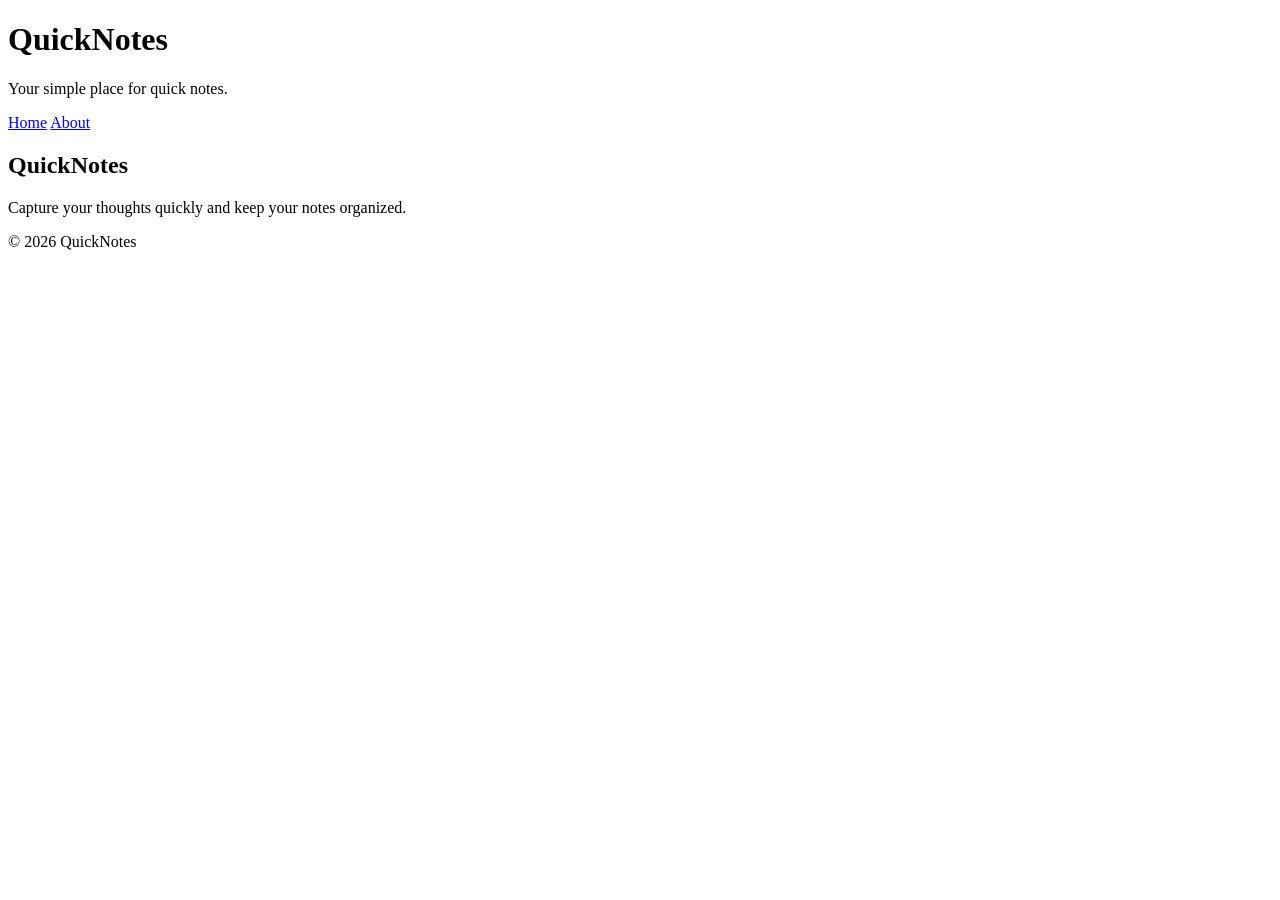
<file: day1/index.html>
<!doctype html>
<html lang="en">
  <head>
    <meta charset="UTF-8" />
    <meta name="viewport" content="width=device-width, initial-scale=1.0" />
    <title>QuickNotes</title>
  </head>
  <body>
    <header>
      <h1>QuickNotes</h1>
      <p>Your simple place for quick notes.</p>
      <nav>
        <a href="index.html">Home</a>
        <a href="about.html">About</a>
      </nav>
    </header>
    <main>
      <h2>QuickNotes</h2>
      <p>Capture your thoughts quickly and keep your notes organized.</p>
    </main>

    <footer>
      <p>&copy; 2026 QuickNotes</p>
    </footer>
  </body>
</html>
</file>
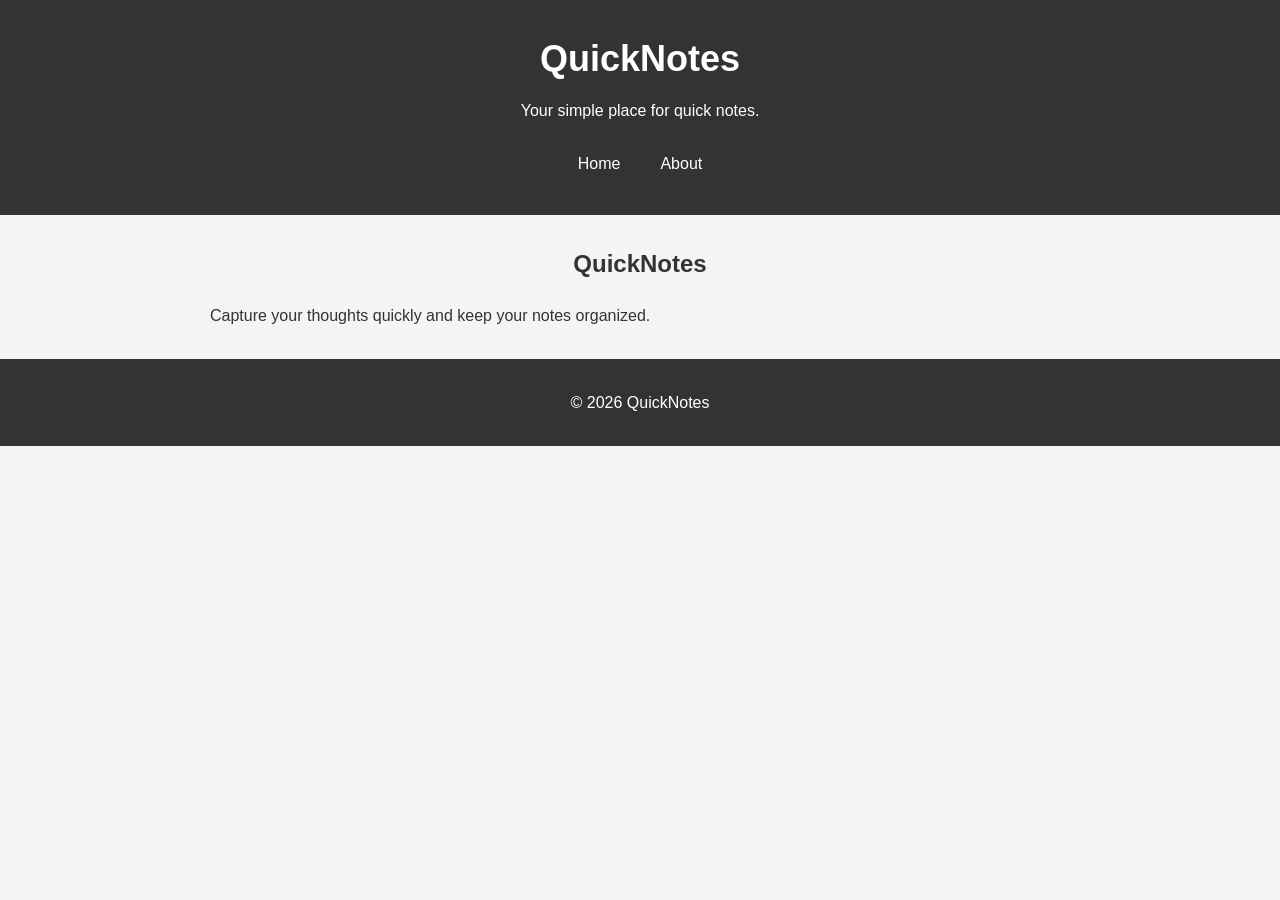
<file: day2/index.html>
<!doctype html>
<html lang="en">
  <head>
    <meta charset="UTF-8" />
    <meta name="viewport" content="width=device-width, initial-scale=1.0" />
    <title>QuickNotes</title>
    <link rel="stylesheet" href="style.css" />
  </head>
  <body>
    <header>
      <h1>QuickNotes</h1>
      <p>Your simple place for quick notes.</p>
      <nav>
        <a href="index.html">Home</a>
        <a href="about.html">About</a>
      </nav>
    </header>
    <main>
      <h2>QuickNotes</h2>
      <p>Capture your thoughts quickly and keep your notes organized.</p>
    </main>

    <footer>
      <p>&copy; 2026 QuickNotes</p>
    </footer>
  </body>
</html>
</file>
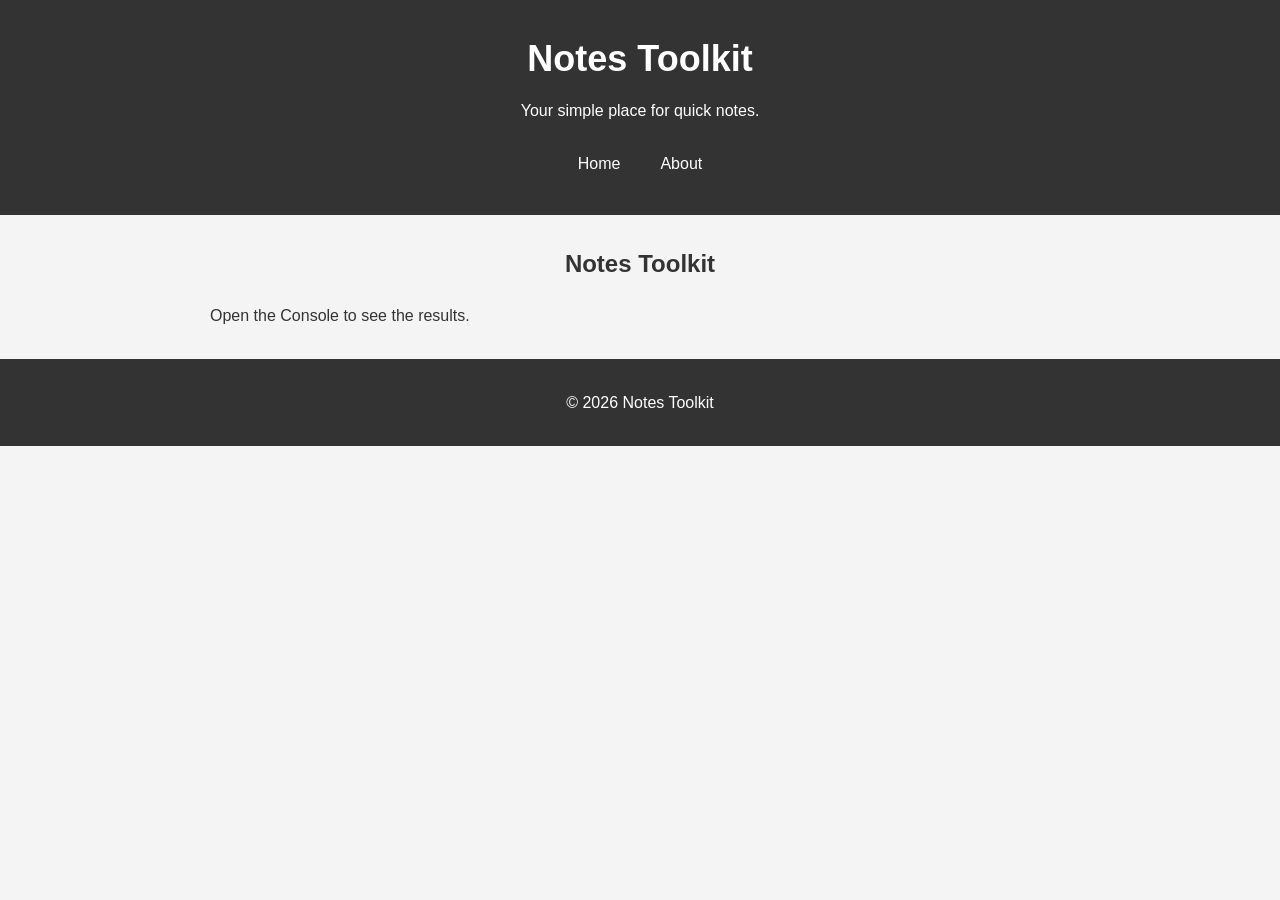
<file: day3/index.html>
<!doctype html>
<html lang="en">
  <head>
    <meta charset="UTF-8" />
    <meta name="viewport" content="width=device-width, initial-scale=1.0" />
    <title>Notes Toolkit</title>
    <link rel="stylesheet" href="style.css" />
    <script src="script.js" defer></script>
  </head>
  <body>
    <header>
      <h1>Notes Toolkit</h1>
      <p>Your simple place for quick notes.</p>

      <nav>
        <a href="index.html">Home</a>
        <a href="about.html">About</a>
      </nav>
    </header>

    <main>
      <h2>Notes Toolkit</h2>
      <p>Open the Console to see the results.</p>
    </main>

    <footer>
      <p>&copy; 2026 Notes Toolkit</p>
    </footer>
  </body>
</html>
</file>
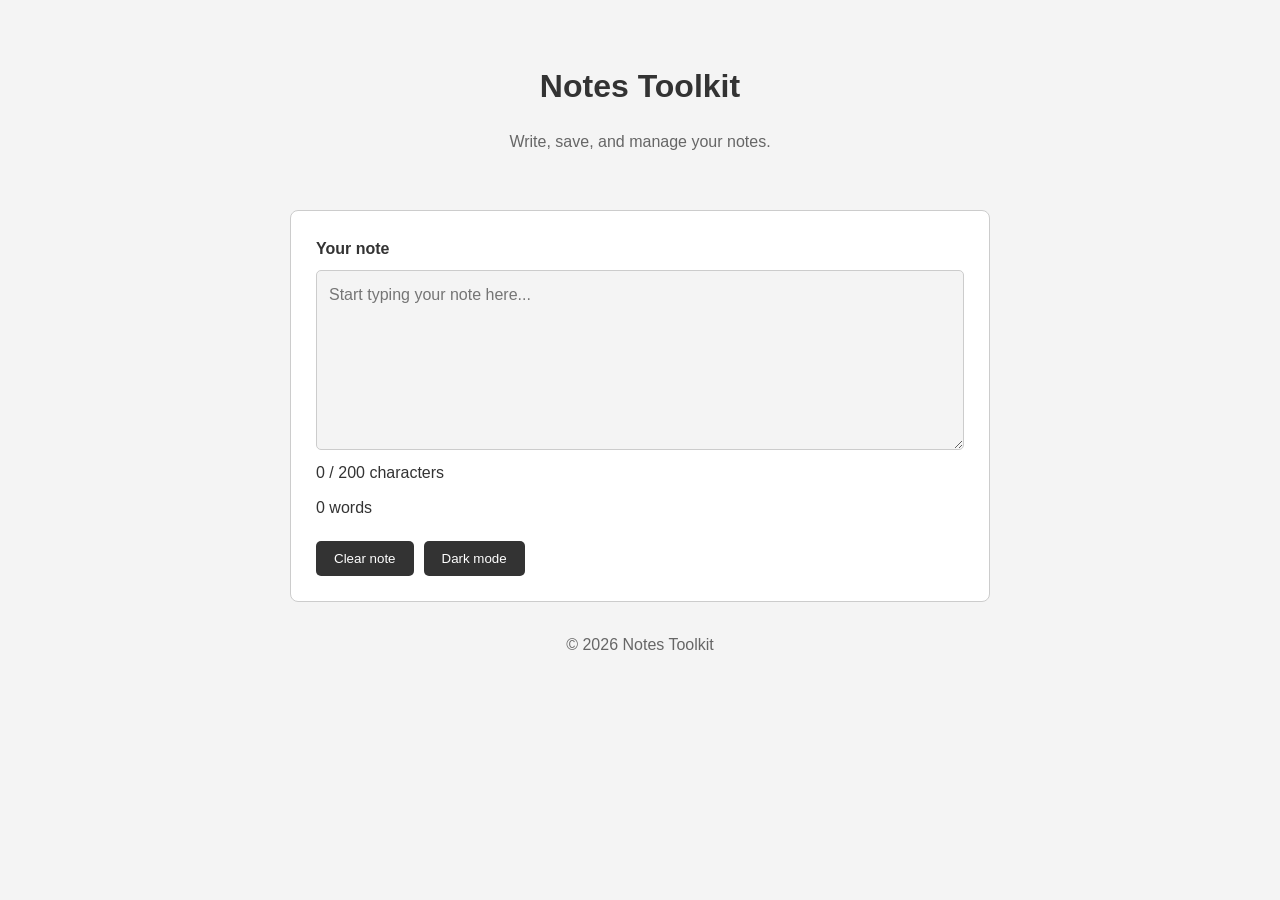
<file: day4/index.html>
<!doctype html>
<html lang="en">
  <head>
    <meta charset="UTF-8" />
    <meta name="viewport" content="width=device-width, initial-scale=1.0" />
    <title>Day 4 - Notes Toolkit</title>

    <link rel="stylesheet" href="style.css" />
    <script src="script.js" defer></script>
  </head>

  <body>
    <header>
      <h1>Notes Toolkit</h1>
      <p>Write, save, and manage your notes.</p>
    </header>

    <main>
      <label for="note-text">Your note</label>

      <textarea
        id="note-text"
        maxlength="200"
        placeholder="Start typing your note here..."
      ></textarea>

      <p id="char-count">0 / 200 characters</p>
      <p id="word-count">0 words</p>

      <div class="buttons">
        <button id="clear-btn" type="button">Clear note</button>
        <button id="theme-toggle" type="button">Dark mode</button>
      </div>
    </main>

    <footer>
      <p>&copy; 2026 Notes Toolkit</p>
    </footer>
  </body>
</html>
</file>
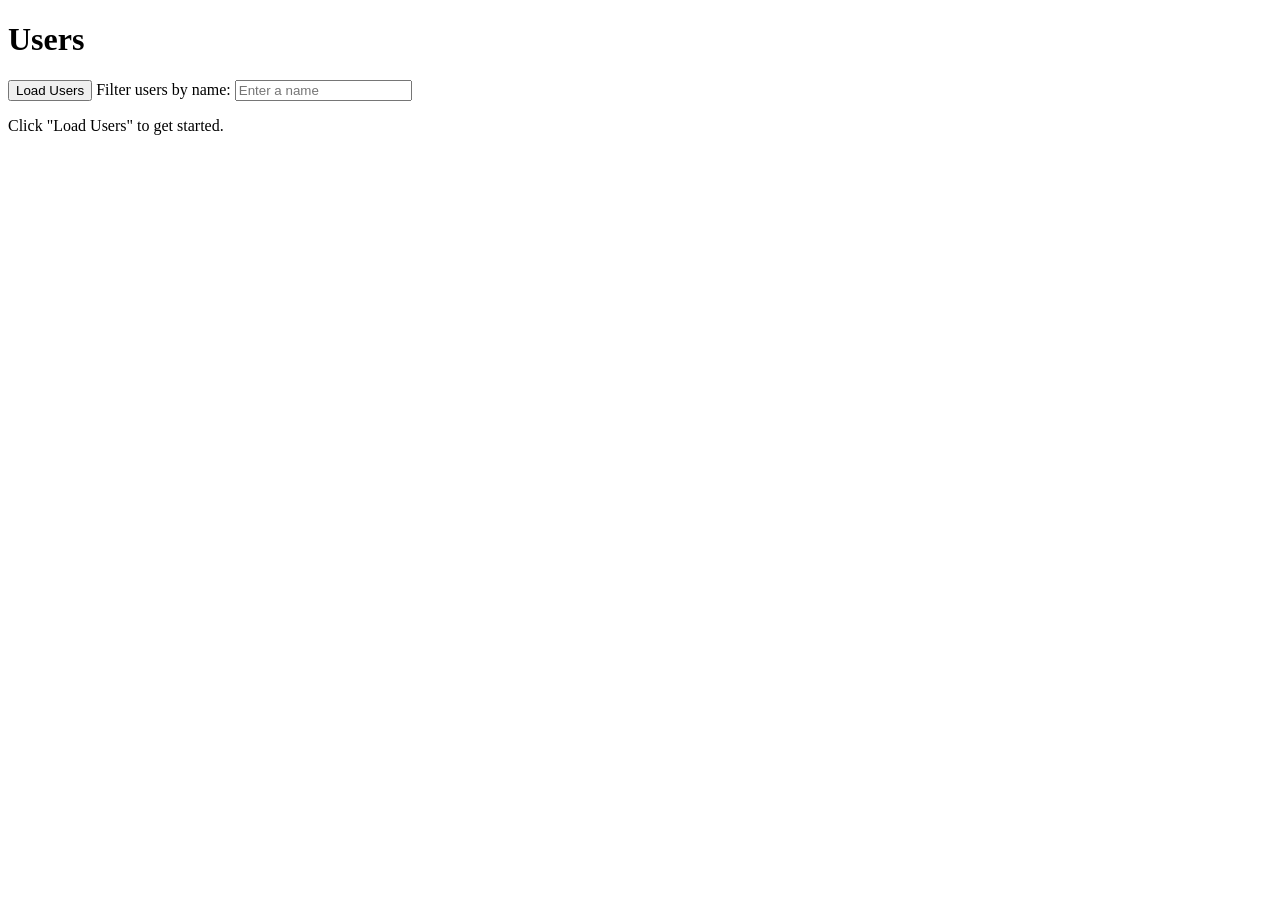
<file: day5/index.html>
<!doctype html>
<html lang="en">
  <head>
    <meta charset="UTF-8" />
    <meta name="viewport" content="width=device-width, initial-scale=1.0" />
    <title>Day 5 - Users</title>
    <script src="users.js" defer></script>
  </head>
  <body>
    <h1>Users</h1>

    <button id="load-users" type="button">Load Users</button>

    <label for="filter-input">Filter users by name:</label>
    <input id="filter-input" type="text" placeholder="Enter a name" />

    <p id="status" role="status" aria-live="polite">
      Click "Load Users" to get started.
    </p>

    <ul id="users-list"></ul>
  </body>
</html>
</file>
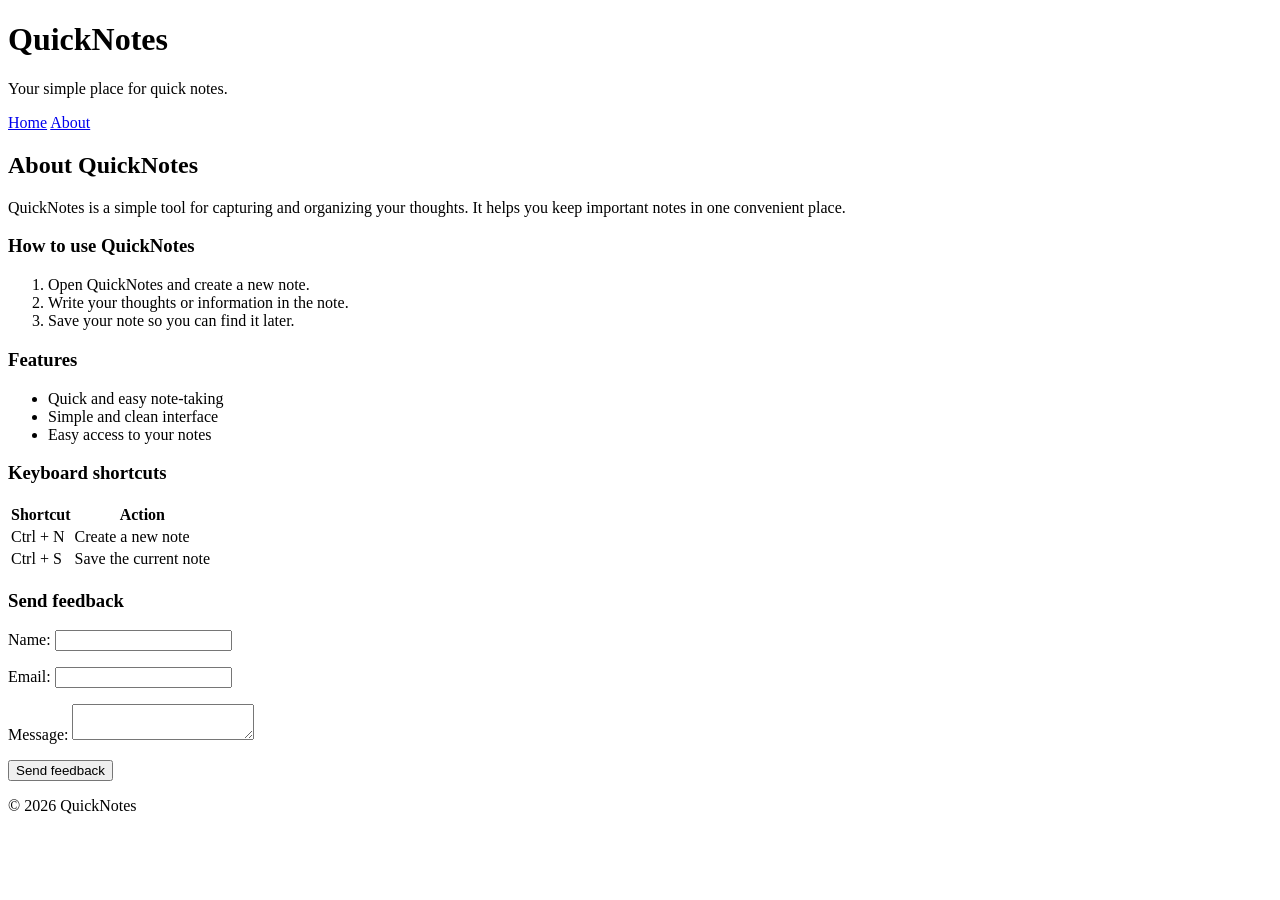
<file: day1/about.html>
<!doctype html>
<html lang="en">
  <head>
    <meta charset="UTF-8" />
    <meta name="viewport" content="width=device-width, initial-scale=1.0" />
    <title>About QuickNotes</title>
  </head>
  <body>
    <header>
      <h1>QuickNotes</h1>
      <p>Your simple place for quick notes.</p>

      <nav>
        <a href="index.html">Home</a>
        <a href="about.html">About</a>
      </nav>
    </header>
    <main>
      <h2>About QuickNotes</h2>
      <p>
        QuickNotes is a simple tool for capturing and organizing your thoughts.
        It helps you keep important notes in one convenient place.
      </p>
      <section>
        <h3>How to use QuickNotes</h3>
        <ol>
          <li>Open QuickNotes and create a new note.</li>
          <li>Write your thoughts or information in the note.</li>
          <li>Save your note so you can find it later.</li>
        </ol>
      </section>
      <section>
        <h3>Features</h3>
        <ul>
          <li>Quick and easy note-taking</li>
          <li>Simple and clean interface</li>
          <li>Easy access to your notes</li>
        </ul>
      </section>
      <section>
        <h3>Keyboard shortcuts</h3>

        <table>
          <thead>
            <tr>
              <th>Shortcut</th>
              <th>Action</th>
            </tr>
          </thead>
          <tbody>
            <tr>
              <td>Ctrl + N</td>
              <td>Create a new note</td>
            </tr>
            <tr>
              <td>Ctrl + S</td>
              <td>Save the current note</td>
            </tr>
          </tbody>
        </table>
      </section>
      <section>
        <h3>Send feedback</h3>

        <form>
          <p>
            <label for="name">Name:</label>
            <input type="text" id="name" name="name" required />
          </p>

          <p>
            <label for="email">Email:</label>
            <input type="email" id="email" name="email" required />
          </p>

          <p>
            <label for="message">Message:</label>
            <textarea id="message" name="message" required></textarea>
          </p>

          <button type="submit">Send feedback</button>
        </form>
      </section>
    </main>
    <footer>
      <p>&copy; 2026 QuickNotes</p>
    </footer>
  </body>
</html>
</file>
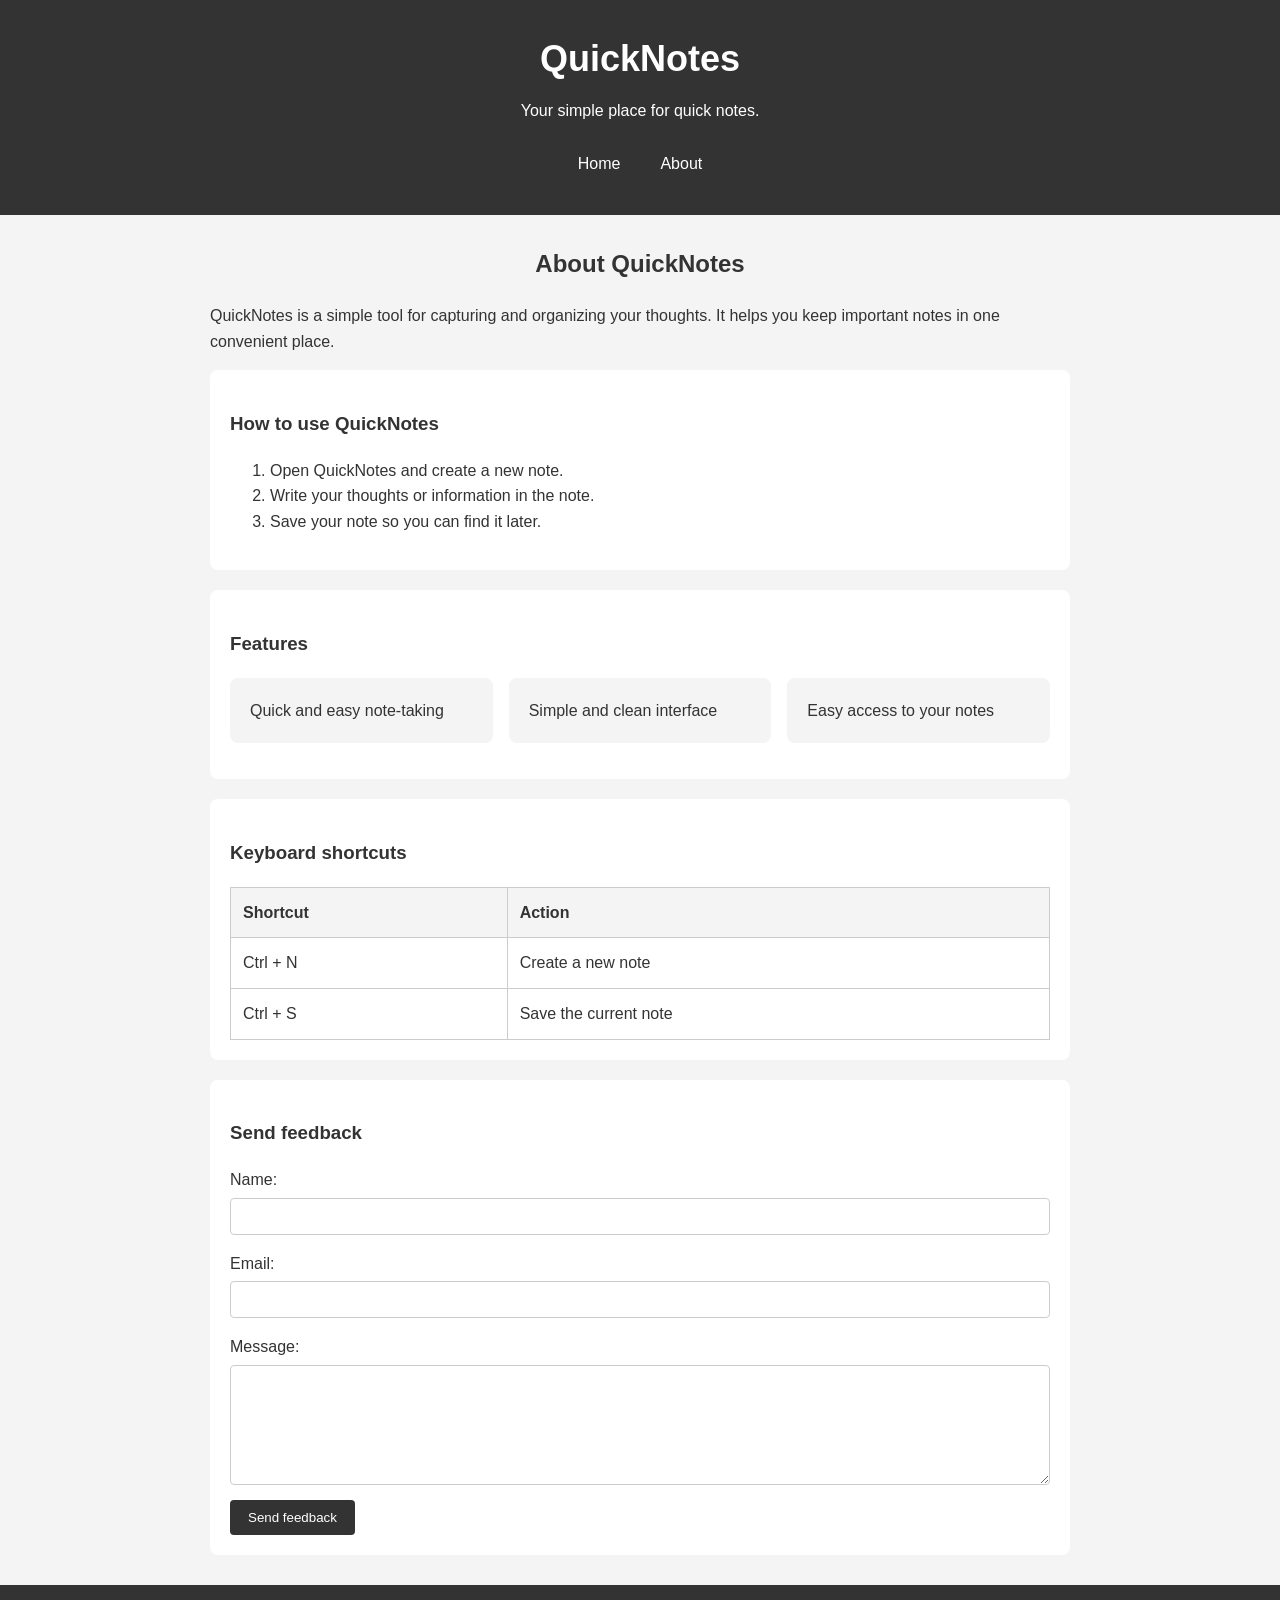
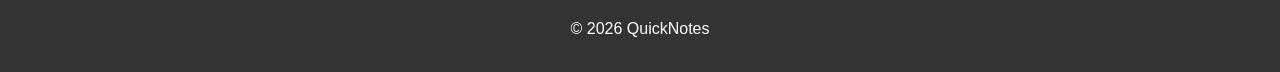
<file: day2/about.html>
<!doctype html>
<html lang="en">
  <head>
    <meta charset="UTF-8" />
    <meta name="viewport" content="width=device-width, initial-scale=1.0" />
    <title>About QuickNotes</title>
    <link rel="stylesheet" href="style.css" />
  </head>
  <body>
    <header>
      <h1>QuickNotes</h1>
      <p>Your simple place for quick notes.</p>

      <nav>
        <a href="index.html">Home</a>
        <a href="about.html">About</a>
      </nav>
    </header>
    <main>
      <h2>About QuickNotes</h2>
      <p>
        QuickNotes is a simple tool for capturing and organizing your thoughts.
        It helps you keep important notes in one convenient place.
      </p>
      <section>
        <h3>How to use QuickNotes</h3>
        <ol>
          <li>Open QuickNotes and create a new note.</li>
          <li>Write your thoughts or information in the note.</li>
          <li>Save your note so you can find it later.</li>
        </ol>
      </section>
      <section>
        <h3>Features</h3>
        <ul class="features">
          <li>Quick and easy note-taking</li>
          <li>Simple and clean interface</li>
          <li>Easy access to your notes</li>
        </ul>
      </section>
      <section>
        <h3>Keyboard shortcuts</h3>

        <table>
          <thead>
            <tr>
              <th>Shortcut</th>
              <th>Action</th>
            </tr>
          </thead>
          <tbody>
            <tr>
              <td>Ctrl + N</td>
              <td>Create a new note</td>
            </tr>
            <tr>
              <td>Ctrl + S</td>
              <td>Save the current note</td>
            </tr>
          </tbody>
        </table>
      </section>
      <section>
        <h3>Send feedback</h3>

        <form>
          <p>
            <label for="name">Name:</label>
            <input type="text" id="name" name="name" required />
          </p>

          <p>
            <label for="email">Email:</label>
            <input type="email" id="email" name="email" required />
          </p>

          <p>
            <label for="message">Message:</label>
            <textarea id="message" name="message" required></textarea>
          </p>

          <button type="submit">Send feedback</button>
        </form>
      </section>
    </main>
    <footer>
      <p>&copy; 2026 QuickNotes</p>
    </footer>
  </body>
</html>
</file>
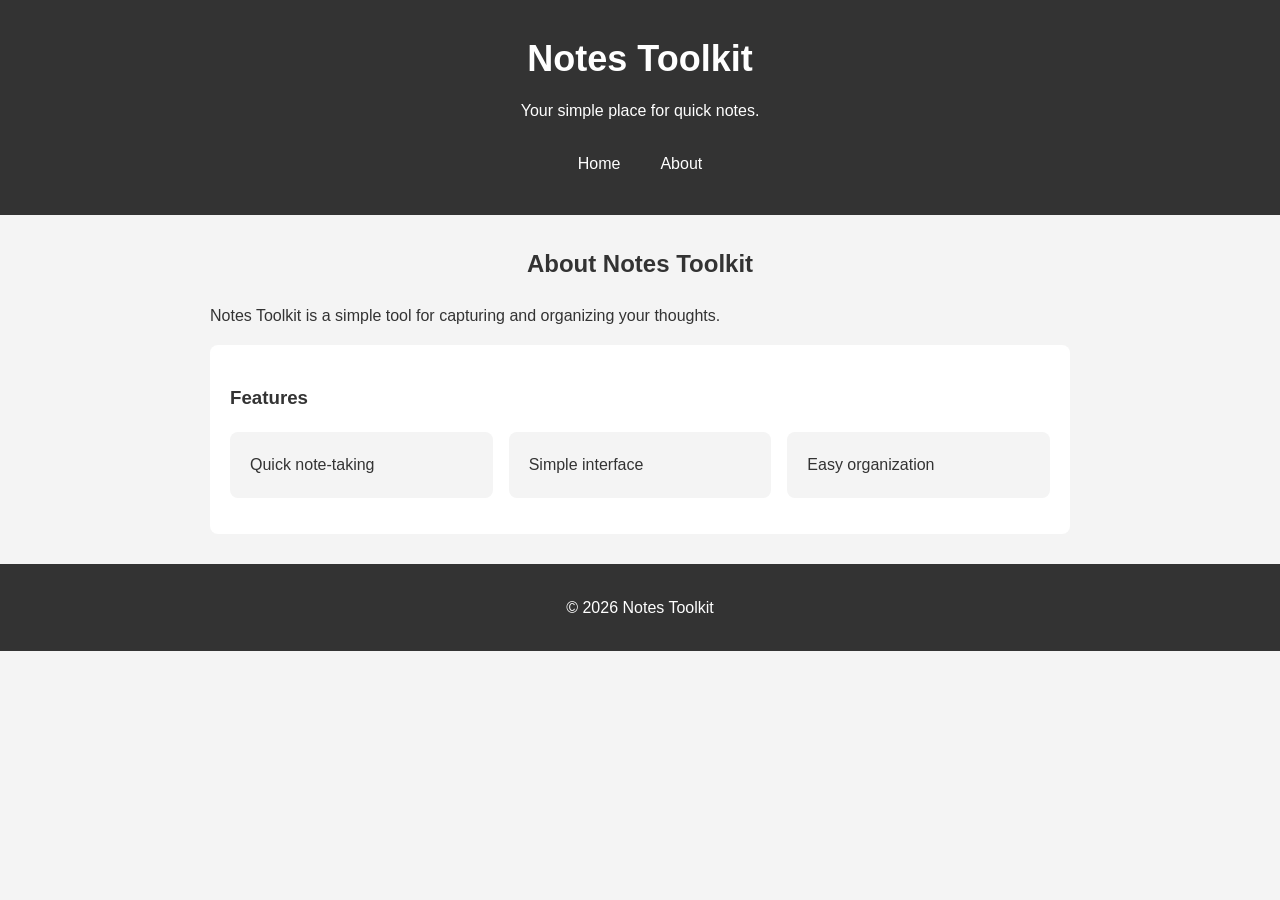
<file: day3/about.html>
<!doctype html>
<html lang="en">
  <head>
    <meta charset="UTF-8" />
    <meta name="viewport" content="width=device-width, initial-scale=1.0" />
    <title>About Notes Toolkit</title>

    <link rel="stylesheet" href="style.css" />
  </head>

  <body>
    <header>
      <h1>Notes Toolkit</h1>
      <p>Your simple place for quick notes.</p>

      <nav>
        <a href="index.html">Home</a>
        <a href="about.html">About</a>
      </nav>
    </header>

    <main>
      <h2>About Notes Toolkit</h2>

      <p>
        Notes Toolkit is a simple tool for capturing and organizing your
        thoughts.
      </p>

      <section>
        <h3>Features</h3>

        <ul class="features">
          <li>Quick note-taking</li>
          <li>Simple interface</li>
          <li>Easy organization</li>
        </ul>
      </section>
    </main>

    <footer>
      <p>&copy; 2026 Notes Toolkit</p>
    </footer>
  </body>
</html>
</file>
<file: day2/style.css>
* {
  box-sizing: border-box;
}

body {
  margin: 0;
  font-family: Arial, sans-serif;
  background-color: #f4f4f4;
  color: #333;
  line-height: 1.6;
}

header {
  background-color: #333;
  color: white;
  text-align: center;
  padding: 30px 20px;
}

header h1 {
  margin: 0;
  font-size: 36px;
}

header p {
  margin: 10px 0 20px;
}

nav {
  display: flex;
  justify-content: center;
  gap: 16px;
}

nav a {
  color: white;
  text-decoration: none;
  padding: 8px 12px;
  transition: background-color 0.3s ease;
}

nav a:hover {
  background-color: #555;
  border-radius: 4px;
}

main {
  max-width: 900px;
  margin: 30px auto;
  padding: 0 20px;
}

main h2 {
  text-align: center;
}

section {
  background-color: white;
  margin-bottom: 20px;
  padding: 20px;
  border-radius: 8px;
}

.features {
  display: grid;
  grid-template-columns: repeat(auto-fit, minmax(180px, 1fr));
  gap: 16px;
  padding: 0;
  list-style: none;
}

.features li {
  background-color: #f4f4f4;
  padding: 20px;
  border-radius: 8px;
}

table {
  width: 100%;
  border-collapse: collapse;
}

th,
td {
  border: 1px solid #ccc;
  padding: 12px;
  text-align: left;
}

th {
  background-color: #f4f4f4;
}

form p {
  display: flex;
  flex-direction: column;
  margin-bottom: 15px;
}

input,
textarea {
  width: 100%;
  padding: 10px;
  margin-top: 5px;
  border: 1px solid #ccc;
  border-radius: 4px;
}

textarea {
  min-height: 120px;
  resize: vertical;
}

/*10. Button */

button {
  padding: 10px 18px;
  background-color: #333;
  color: white;
  border: none;
  border-radius: 4px;
  cursor: pointer;
  transition: background-color 0.3s ease;
}

button:hover {
  background-color: #555;
}

footer {
  background-color: #333;
  color: white;
  text-align: center;
  padding: 15px;
}

@media (max-width: 600px) {
  header {
    padding: 20px 10px;
  }

  header h1 {
    font-size: 28px;
  }

  main {
    margin: 20px auto;
    padding: 0 10px;
  }

  nav {
    gap: 10px;
  }
}
</file>
<file: day3/style.css>
* {
  box-sizing: border-box;
}

body {
  margin: 0;
  font-family: Arial, sans-serif;
  background-color: #f4f4f4;
  color: #333;
  line-height: 1.6;
}

header {
  background-color: #333;
  color: white;
  text-align: center;
  padding: 30px 20px;
}

header h1 {
  margin: 0;
  font-size: 36px;
}

header p {
  margin: 10px 0 20px;
}

nav {
  display: flex;
  justify-content: center;
  gap: 16px;
}

nav a {
  color: white;
  text-decoration: none;
  padding: 8px 12px;
  transition: background-color 0.3s ease;
}

nav a:hover {
  background-color: #555;
  border-radius: 4px;
}

main {
  max-width: 900px;
  margin: 30px auto;
  padding: 0 20px;
}

main h2 {
  text-align: center;
}

section {
  background-color: white;
  margin-bottom: 20px;
  padding: 20px;
  border-radius: 8px;
}

.features {
  display: grid;
  grid-template-columns: repeat(auto-fit, minmax(180px, 1fr));
  gap: 16px;
  padding: 0;
  list-style: none;
}

.features li {
  background-color: #f4f4f4;
  padding: 20px;
  border-radius: 8px;
}

table {
  width: 100%;
  border-collapse: collapse;
}

th,
td {
  border: 1px solid #ccc;
  padding: 12px;
  text-align: left;
}

th {
  background-color: #f4f4f4;
}

form p {
  display: flex;
  flex-direction: column;
  margin-bottom: 15px;
}

input,
textarea {
  width: 100%;
  padding: 10px;
  margin-top: 5px;
  border: 1px solid #ccc;
  border-radius: 4px;
}

textarea {
  min-height: 120px;
  resize: vertical;
}

/*10. Button */

button {
  padding: 10px 18px;
  background-color: #333;
  color: white;
  border: none;
  border-radius: 4px;
  cursor: pointer;
  transition: background-color 0.3s ease;
}

button:hover {
  background-color: #555;
}

footer {
  background-color: #333;
  color: white;
  text-align: center;
  padding: 15px;
}

@media (max-width: 600px) {
  header {
    padding: 20px 10px;
  }

  header h1 {
    font-size: 28px;
  }

  main {
    margin: 20px auto;
    padding: 0 10px;
  }

  nav {
    gap: 10px;
  }
}
</file>
<file: day4/style.css>
:root {
  --bg-color: #f4f4f4;
  --text-color: #333333;
  --card-color: #ffffff;
  --button-color: #333333;
  --button-text: #ffffff;
  --border-color: #cccccc;
  --muted-color: #666666;
}

body.dark {
  --bg-color: #181818;
  --text-color: #f4f4f4;
  --card-color: #292929;
  --button-color: #eeeeee;
  --button-text: #181818;
  --border-color: #555555;
  --muted-color: #bbbbbb;
}

* {
  box-sizing: border-box;
}

body {
  margin: 0;
  padding: 20px;
  font-family: Arial, sans-serif;
  line-height: 1.6;
  background-color: var(--bg-color);
  color: var(--text-color);
  transition:
    background-color 0.3s ease,
    color 0.3s ease;
}

header {
  text-align: center;
  padding: 20px;
}

header h1 {
  margin-bottom: 5px;
}

header p {
  color: var(--muted-color);
}

main {
  max-width: 700px;
  margin: 20px auto;
  padding: 25px;
  background-color: var(--card-color);
  border: 1px solid var(--border-color);
  border-radius: 8px;
}

label {
  display: block;
  margin-bottom: 8px;
  font-weight: bold;
}

textarea {
  display: block;
  width: 100%;
  min-height: 180px;
  padding: 12px;
  font-family: Arial, sans-serif;
  font-size: 16px;
  line-height: 1.5;
  color: var(--text-color);
  background-color: var(--bg-color);
  border: 1px solid var(--border-color);
  border-radius: 5px;
  resize: vertical;
}

textarea:focus {
  outline: 2px solid #528bff;
  outline-offset: 2px;
}

#char-count,
#word-count {
  margin: 10px 0;
}

.warning {
  color: orange;
}

.over {
  color: red;
  font-weight: bold;
}

.buttons {
  display: flex;
  flex-wrap: wrap;
  gap: 10px;
  margin-top: 20px;
}

button {
  padding: 10px 18px;
  color: var(--button-text);
  background-color: var(--button-color);
  border: none;
  border-radius: 5px;
  cursor: pointer;
}

button:hover {
  opacity: 0.8;
}

button:focus-visible {
  outline: 2px solid #528bff;
  outline-offset: 3px;
}

footer {
  margin-top: 30px;
  text-align: center;
  color: var(--muted-color);
}

@media (max-width: 600px) {
  body {
    padding: 10px;
  }

  main {
    padding: 16px;
  }
}
</file>
